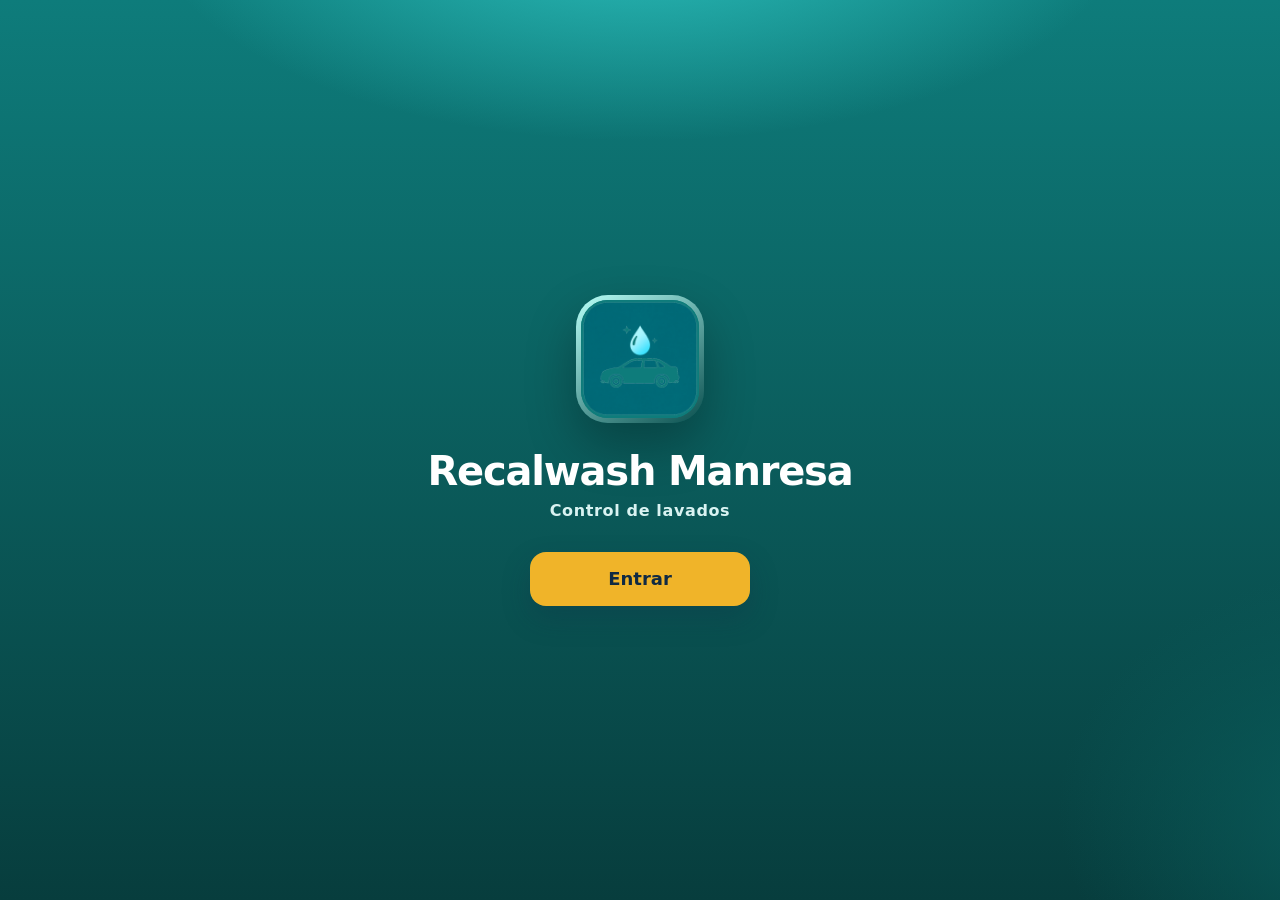
<file: index.html>
<!DOCTYPE html>
<html lang="es">
<head>
  <meta charset="utf-8" />
  <meta name="google" content="notranslate" />
  <meta name="viewport" content="width=device-width, initial-scale=1, viewport-fit=cover" />
  <meta name="theme-color" content="#0e7c7b" />
  <meta name="mobile-web-app-capable" content="yes" />
  <meta name="apple-mobile-web-app-capable" content="yes" />
  <meta name="apple-mobile-web-app-title" content="Lavados" />
  <meta name="apple-mobile-web-app-status-bar-style" content="default" />
  <title>Recalwash Manresa</title>
  <link rel="manifest" href="manifest.json" />
  <link rel="icon" href="icon-192.png" />
  <link rel="apple-touch-icon" href="apple-touch-icon.png" />
  <link rel="stylesheet" href="styles.css?v=14" />
  <style>
    body { margin: 0; font-family: "Segoe UI", system-ui, sans-serif; background: #0e7c7b; color: #102a43; }
    #boot { padding: 24px 16px; color: #0e7c7b; font-weight: 700; }
  </style>
</head>
<body class="gated">
  <div id="gate" class="gate">
    <div class="gate-logo">
      <img src="icon-512.png" width="120" height="120" alt="" />
    </div>
    <h1 id="gateName">Recalwash Manresa</h1>
    <p id="gateTag">Control de lavados</p>
    <button type="button" class="btn-enter" data-act="enter-app">Entrar</button>
  </div>

  <header class="top">
    <div class="brand-row">
      <img class="app-face" src="icon-192.png" width="40" height="40" alt="" />
      <div>
        <p class="brand" id="brandName">Recalwash Manresa</p>
        <h1 id="pageTitle">Hoy</h1>
      </div>
    </div>
    <button class="fab" id="btnAdd" type="button" title="Nueva cita">+ Cita</button>
  </header>

  <main id="view"><p id="boot">Abriendo…</p></main>

  <nav class="tabs" id="tabs">
    <a href="#hoje" data-tab="hoje">Hoy</a>
    <a href="#agenda" data-tab="agenda">Agenda</a>
    <a href="#clientes" data-tab="clientes">Clientes</a>
    <a href="#lembretes" data-tab="lembretes">Avisos</a>
    <a href="#mais" data-tab="mais">Más</a>
  </nav>

  <dialog id="modal" class="modal"></dialog>
  <script src="app.js?v=14"></script>
</body>
</html>
</file>
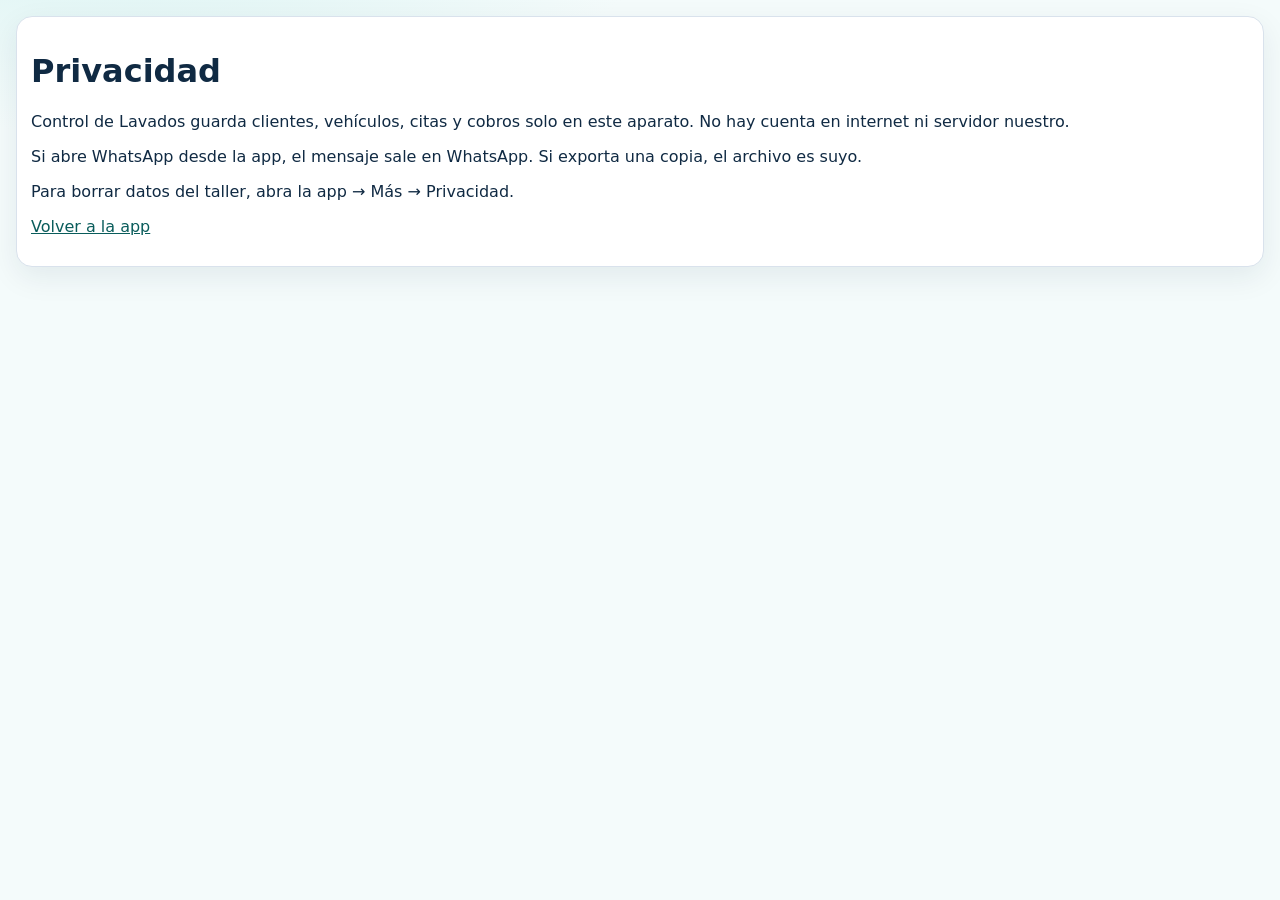
<file: privacidad.html>
<!DOCTYPE html>
<html lang="es">
<head>
  <meta charset="utf-8" />
  <meta name="viewport" content="width=device-width, initial-scale=1" />
  <meta name="theme-color" content="#0e7c7b" />
  <title>Privacidad · Control de Lavados</title>
  <link rel="stylesheet" href="styles.css?v=14" />
</head>
<body>
  <main class="card" style="margin:16px">
    <h1>Privacidad</h1>
    <p>Control de Lavados guarda clientes, vehículos, citas y cobros solo en este aparato. No hay cuenta en internet ni servidor nuestro.</p>
    <p>Si abre WhatsApp desde la app, el mensaje sale en WhatsApp. Si exporta una copia, el archivo es suyo.</p>
    <p>Para borrar datos del taller, abra la app → Más → Privacidad.</p>
    <p><a href="./">Volver a la app</a></p>
  </main>
</body>
</html>
</file>
<file: styles.css>
:root {
  --ink: #102a43;
  --muted: #486581;
  --line: #d9e2ec;
  --bg: #f4fbfb;
  --card: #ffffff;
  --teal: #0e7c7b;
  --teal-dark: #095c5b;
  --foam: #e6f7f6;
  --gold: #f0b429;
  --danger: #c0392b;
  --ok: #2f9e44;
  --warn: #d97706;
  --shadow: 0 10px 30px rgba(16, 42, 67, 0.08);
  --radius: 16px;
  --tab: 72px;
}

* { box-sizing: border-box; }
html, body { margin: 0; min-height: 100%; }
body {
  font-family: "Segoe UI", system-ui, sans-serif;
  background: radial-gradient(1200px 500px at 10% -10%, #d9f3f2, var(--bg) 45%);
  color: var(--ink);
  padding-bottom: calc(var(--tab) + env(safe-area-inset-bottom));
}

button, input, select, textarea { font: inherit; }
button { cursor: pointer; }
a { color: var(--teal-dark); }

.top {
  position: sticky;
  top: 0;
  z-index: 5;
  display: flex;
  justify-content: space-between;
  align-items: center;
  padding: 14px 16px 10px;
  background: linear-gradient(#f4fbfbf2, #f4fbfb);
}
.brand-row {
  display: flex;
  align-items: center;
  gap: 10px;
}
.app-face {
  width: 44px;
  height: 44px;
  border-radius: 12px;
  object-fit: contain;
  background: #0e7c7b;
  box-shadow: var(--shadow);
}
.brand {
  margin: 0;
  color: var(--teal);
  font-size: 12px;
  letter-spacing: 0.08em;
  text-transform: uppercase;
  font-weight: 700;
}
.top h1 { margin: 2px 0 0; font-size: 26px; }

.fab {
  min-width: 48px;
  height: 44px;
  padding: 0 14px;
  border: 0;
  border-radius: 14px;
  background: var(--teal);
  color: #fff;
  font-size: 15px;
  font-weight: 700;
  line-height: 1;
  box-shadow: var(--shadow);
  display: inline-flex;
  align-items: center;
  justify-content: center;
  white-space: nowrap;
}

#view { padding: 0 16px 24px; }

.card {
  background: var(--card);
  border: 1px solid var(--line);
  border-radius: var(--radius);
  box-shadow: var(--shadow);
  padding: 14px;
  margin: 0 0 12px;
}
.install-card {
  border-color: var(--teal);
  background: linear-gradient(#fff, #e6f7f6);
}
.backup-card {
  border-color: var(--warn);
  background: #fff8e6;
}
.setup-card p { margin: 0 0 10px; color: var(--muted); font-size: 14px; }
.setup-row {
  display: flex;
  align-items: center;
  justify-content: space-between;
  gap: 10px;
  padding: 10px 0;
  border-top: 1px solid var(--line);
}
.setup-row span { display: block; font-weight: 700; }
.setup-row small { display: block; font-weight: 600; color: var(--muted); margin-top: 2px; }
.setup-row.ok span { color: var(--ok); }
.muted { color: var(--muted); font-size: 13px; }
.row {
  display: flex;
  gap: 10px;
  align-items: center;
  justify-content: space-between;
}
.grid {
  display: grid;
  grid-template-columns: 1fr 1fr;
  gap: 16px;
  margin-bottom: 16px;
}
.stat {
  background: var(--foam);
  border-radius: 14px;
  padding: 14px 16px;
  min-height: 76px;
}
.stat b {
  display: block;
  font-size: 22px;
  line-height: 1.15;
}
.stat span {
  display: block;
  margin-top: 8px;
  font-size: 13px;
  color: var(--muted);
  font-weight: 600;
}
.stat small { display: block; margin-top: 4px; font-size: 12px; color: var(--muted); font-weight: 600; }
.chips { display: flex; flex-direction: column; gap: 4px; align-items: flex-end; }
.warn-box, .ok-box { margin: 8px 0 0; padding: 8px 10px; border-radius: 10px; font-size: 13px; }
.warn-box { background: #fdecea; color: var(--danger); }
.ok-box { background: #e6f4ea; color: var(--ok); }

.search, input, select, textarea {
  width: 100%;
  border: 1px solid var(--line);
  border-radius: 12px;
  padding: 11px 12px;
  background: #fff;
}
textarea { min-height: 80px; resize: vertical; }
label { display: block; font-size: 12px; color: var(--muted); margin: 8px 0 4px; }

.list { display: flex; flex-direction: column; gap: 8px; }
.item {
  display: flex;
  gap: 10px;
  align-items: center;
  padding: 12px;
  border: 1px solid var(--line);
  border-radius: 14px;
  background: #fff;
  text-align: left;
  width: 100%;
}
.item:hover { border-color: var(--teal); }
.item .grow { flex: 1; min-width: 0; }
.item strong { display: block; }
.item small { color: var(--muted); }

.chip {
  display: inline-flex;
  align-items: center;
  border-radius: 999px;
  padding: 3px 8px;
  font-size: 11px;
  font-weight: 700;
  background: var(--foam);
  color: var(--teal-dark);
}
.chip.done { background: #e6f4ea; color: var(--ok); }
.chip.busy { background: #fff4d6; color: var(--warn); }
.chip.stop { background: #fdecea; color: var(--danger); }
.chip.wait { background: #eef2ff; color: #3b5bdb; }

.btn {
  border: 0;
  border-radius: 12px;
  padding: 11px 14px;
  background: var(--teal);
  color: #fff;
  font-weight: 700;
}
.btn.ghost {
  background: var(--foam);
  color: var(--teal-dark);
}
.btn.gold { background: var(--gold); color: #102a43; }
.btn.danger { background: var(--danger); }
.btn.wide { width: 100%; }
.pay-grid {
  display: grid;
  grid-template-columns: 1fr 1fr;
  gap: 10px;
  margin: 14px 0 8px;
}
.pay-btn {
  min-height: 56px;
  font-size: 16px;
}

.cal {
  display: grid;
  grid-template-columns: repeat(7, 1fr);
  gap: 4px;
  text-align: center;
}
.cal .dow { font-size: 11px; color: var(--muted); padding: 6px 0; }
.cal button {
  border: 0;
  background: #fff;
  border-radius: 10px;
  padding: 10px 0;
  min-height: 42px;
}
.cal button.on { background: var(--teal); color: #fff; }
.cal button.mark { box-shadow: inset 0 -3px 0 var(--gold); }
.cal button.out { opacity: 0.35; }

.price-table { width: 100%; border-collapse: collapse; font-size: 13px; }
.price-table th, .price-table td { border-bottom: 1px solid var(--line); padding: 8px 4px; text-align: right; }
.price-table th:first-child, .price-table td:first-child { text-align: left; }
.price-table input { padding: 6px; text-align: right; }

.check {
  display: flex;
  gap: 10px;
  align-items: flex-start;
  padding: 8px 0;
  border-bottom: 1px solid var(--line);
}
.check input[type="checkbox"] {
  width: auto;
  min-width: 18px;
  height: 18px;
  flex: 0 0 auto;
  margin: 3px 0 0;
  border: 0;
  box-shadow: none;
}
.check .grow { flex: 1; min-width: 0; }
.total {
  font-size: 28px;
  font-weight: 800;
  color: var(--teal-dark);
}

.tabs {
  position: fixed;
  left: 0; right: 0; bottom: 0;
  height: calc(var(--tab) + env(safe-area-inset-bottom));
  display: grid;
  grid-template-columns: repeat(5, 1fr);
  background: #fff;
  border-top: 1px solid var(--line);
  padding-bottom: env(safe-area-inset-bottom);
}
.tabs a {
  display: flex;
  align-items: center;
  justify-content: center;
  text-decoration: none;
  color: var(--muted);
  font-size: 12px;
  font-weight: 700;
}
.tabs a.active { color: var(--teal); }

.modal {
  border: 0;
  border-radius: 18px;
  padding: 0;
  width: min(520px, 92vw);
  box-shadow: var(--shadow);
}
.modal::backdrop { background: rgba(16, 42, 67, 0.45); }
.sheet { padding: 16px; }
.sheet h2 { margin: 0 0 10px; }

.empty {
  text-align: center;
  padding: 8px 4px;
  margin: 0;
  color: var(--muted);
  font-size: 13px;
}

.stat-gold {
  background: #fff8e6;
  border-color: #f0d48a;
}
.best-line {
  margin: 4px 0 0;
  font-size: 18px;
  font-weight: 800;
  color: var(--teal-dark);
}
.period {
  display: flex;
  flex-wrap: wrap;
  gap: 6px;
  margin: 0 0 8px;
}
.period button {
  border: 1px solid var(--line);
  background: #fff;
  border-radius: 999px;
  padding: 7px 12px;
  font-weight: 700;
  font-size: 13px;
  color: var(--muted);
}
.period button.on {
  background: var(--teal);
  color: #fff;
  border-color: var(--teal);
}
.table-wrap { overflow-x: auto; }
.bal {
  width: 100%;
  border-collapse: collapse;
  font-size: 13px;
}
.bal th, .bal td {
  padding: 8px 6px;
  border-bottom: 1px solid var(--line);
  text-align: right;
  white-space: nowrap;
}
.bal th:first-child, .bal td:first-child { text-align: left; }
.bal tr.best { background: #e6f7f6; font-weight: 700; }
.bal tfoot td { font-weight: 800; border-top: 2px solid var(--ink); }
.mini-bar {
  height: 6px;
  background: var(--teal);
  border-radius: 99px;
  margin: 0 0 4px auto;
  min-width: 4px;
  max-width: 100%;
}

.gate {
  display: none;
  position: fixed;
  inset: 0;
  z-index: 40;
  flex-direction: column;
  align-items: center;
  justify-content: center;
  padding: 28px 24px calc(28px + env(safe-area-inset-bottom));
  text-align: center;
  background:
    radial-gradient(900px 420px at 50% -10%, #2ec4c1, transparent 55%),
    radial-gradient(700px 500px at 110% 90%, #095c5b, transparent 50%),
    linear-gradient(180deg, #0e7c7b 0%, #073d3d 100%);
  color: #fff;
}
body.gated {
  padding: 0;
  background: #0e7c7b;
}
body.gated .top,
body.gated .tabs,
body.gated #view {
  display: none !important;
}
body.gated .gate { display: flex; }
.gate-logo {
  width: 128px;
  height: 128px;
  padding: 5px;
  border-radius: 32px;
  background: linear-gradient(145deg, #b8fff8, #0a4f4e);
  box-shadow: 0 22px 50px rgba(0, 0, 0, 0.28);
}
.gate-logo img {
  width: 100%;
  height: 100%;
  display: block;
  border-radius: 27px;
  object-fit: contain;
  background: #0e7c7b;
}
.gate h1 {
  margin: 26px 0 8px;
  font-size: clamp(28px, 8vw, 40px);
  line-height: 1.1;
  letter-spacing: -0.03em;
  font-weight: 800;
  max-width: 16ch;
}
.gate p {
  margin: 0 0 32px;
  color: #d9f3f2;
  font-size: 16px;
  font-weight: 600;
  letter-spacing: 0.04em;
}
.btn-enter {
  min-width: 220px;
  height: 54px;
  padding: 0 28px;
  border: 0;
  border-radius: 16px;
  background: #f0b429;
  color: #102a43;
  font-size: 18px;
  font-weight: 800;
  box-shadow: 0 12px 28px rgba(16, 42, 67, 0.25);
}
.btn-enter:active { transform: translateY(1px); }

@media print {
  .top, .tabs, .fab, .btn, .no-print, .period, .gate { display: none !important; }
  body { background: #fff; padding: 0; }
}
</file>
